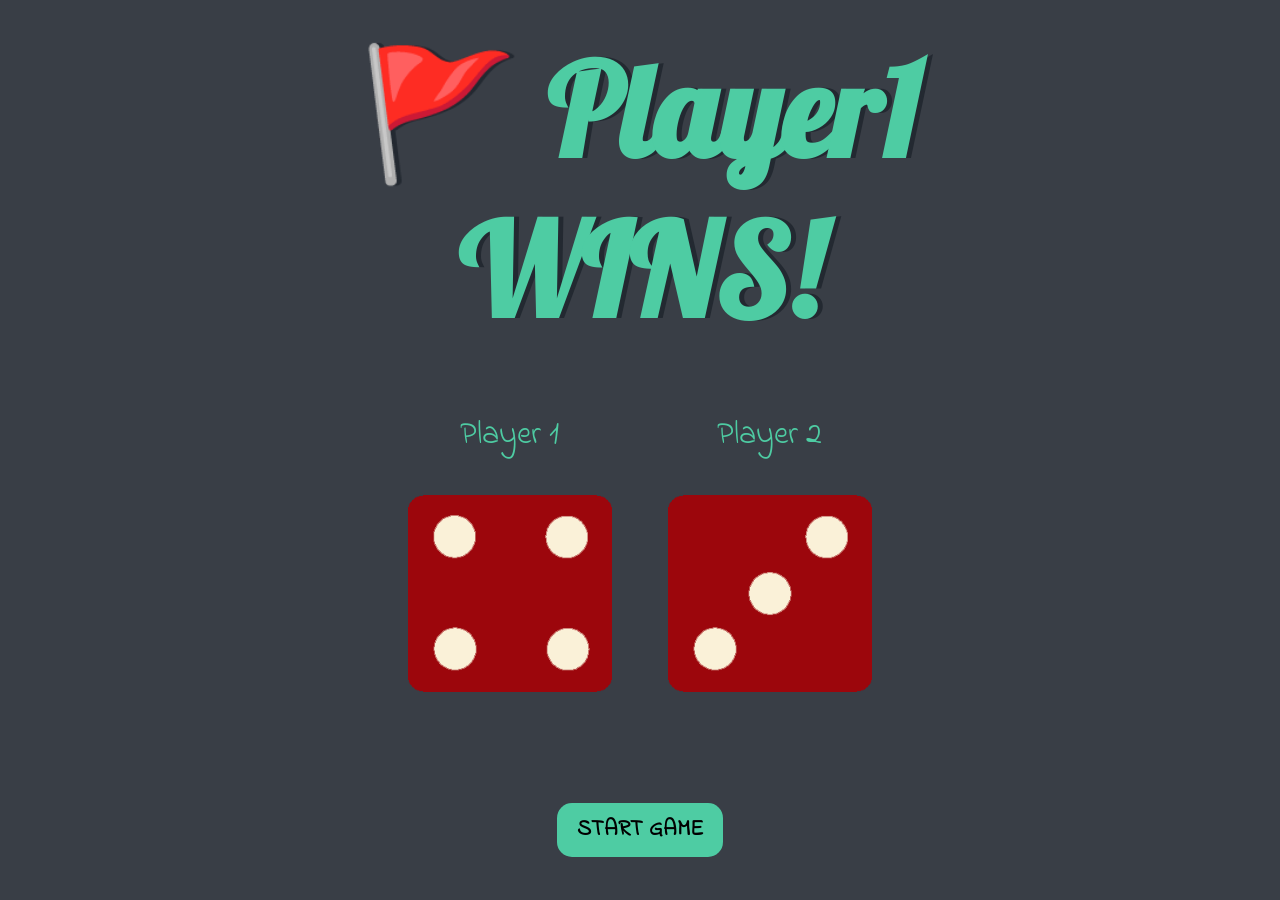
<file: index.html>
<!DOCTYPE html>
<html lang="en" dir="ltr">

<head>
  <meta charset="utf-8">
  <title>Dice Game</title>
  <link rel="stylesheet" href="styles.css">
  <link href="https://fonts.googleapis.com/css?family=Indie+Flower|Lobster" rel="stylesheet">

</head>

<body>

  <div class="container">
    <h1>Refresh Me</h1>

    <div class="dice">
      <p>Player 1</p>
      <img class="img1" src="images/dice6.png">
    </div>

    <div class="dice">
      <p>Player 2</p>
      <img class="img2" src="images/dice6.png">
    </div>

  </div>



  <script src="index.js"></script>
</body>

<footer>
<button id="dice-btn" onClick="window.location.reload();">Start Game</button>
</footer>

</html>
</file>
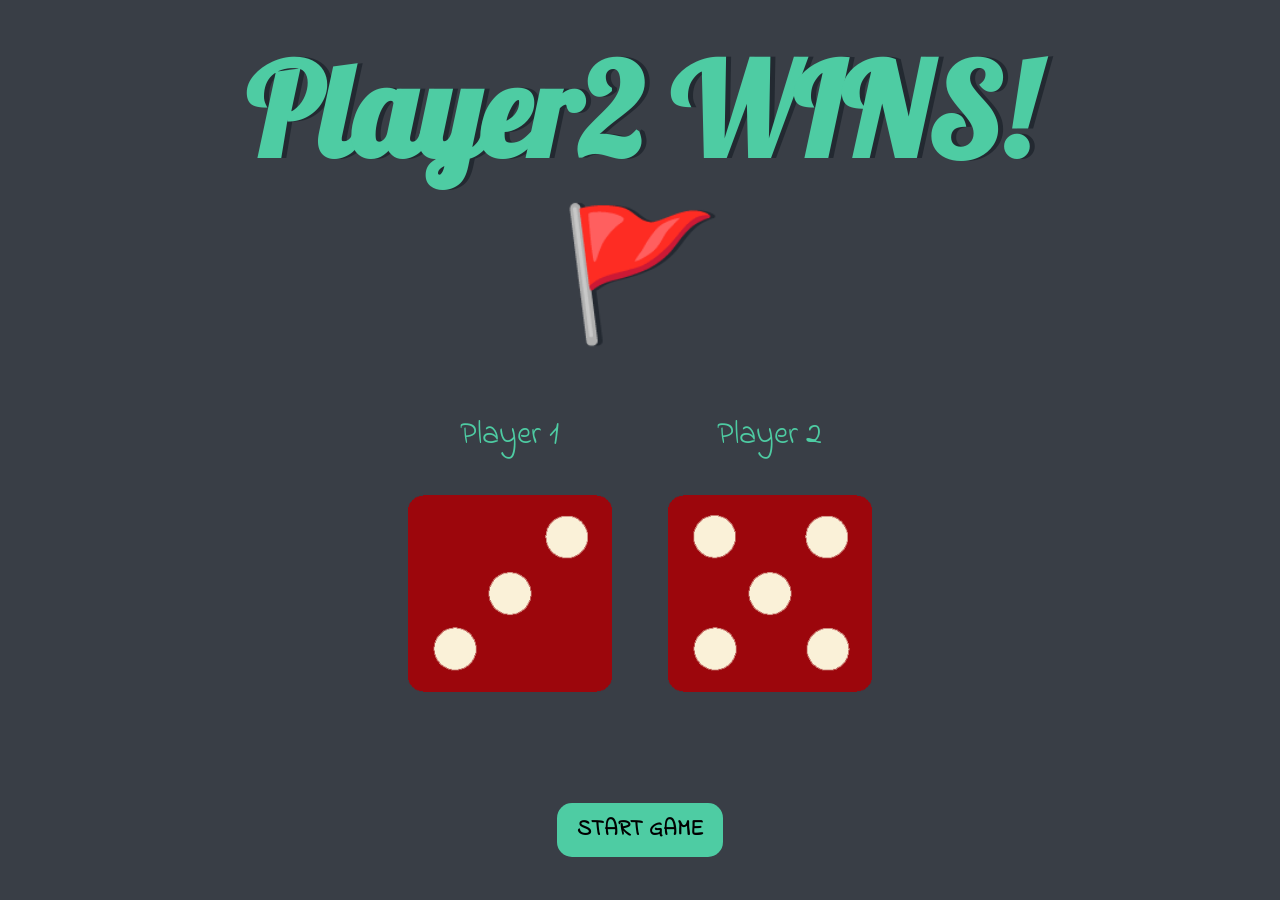
<file: dicee.html>
<!DOCTYPE html>
<html lang="en" dir="ltr">

<head>
  <meta charset="utf-8">
  <title>Dicee</title>
  <link rel="stylesheet" href="styles.css">
  <link href="https://fonts.googleapis.com/css?family=Indie+Flower|Lobster" rel="stylesheet">

</head>

<body>

  <div class="container">
    <h1>Refresh Me</h1>

    <div class="dice">
      <p>Player 1</p>
      <img class="img1" src="images/dice6.png">
    </div>

    <div class="dice">
      <p>Player 2</p>
      <img class="img2" src="images/dice6.png">
    </div>

  </div>



  <script src="index.js"></script>
</body>

<footer>
<button id="dice-btn" onClick="window.location.reload();">Start Game</button>
</footer>

</html>
</file>
<file: styles.css>
.container {
  width: 70%;
  margin: auto;
  text-align: center;
}

.dice {
  text-align: center;
  display: inline-block;

}

body {
  background-color: #393E46;
}

h1 {
  margin: 30px;
  font-family: 'Lobster', cursive;
  text-shadow: 5px 0 #232931;
  font-size: 8rem;
  color: #4ECCA3;
}

p {
  font-size: 2rem;
  color: #4ECCA3;
  font-family: 'Indie Flower', cursive;
}

img {
  width: 80%;
}

footer {
  margin-top: 5%;
  color: #EEEEEE;
  text-align: center;
  font-family: 'Indie Flower', cursive;

}
button {
margin-top: 40px;
height: 54px;
border-radius: 15px;
font-family: 'Indie Flower', cursive;
font-weight: 700;
padding: 10px 20px;
border:0;
font-size: 22px;
text-transform: uppercase;
cursor: pointer;
background-color:#4ECCA3;

}
button:hover{
  background-color:#EEEEEE;


}
</file>
